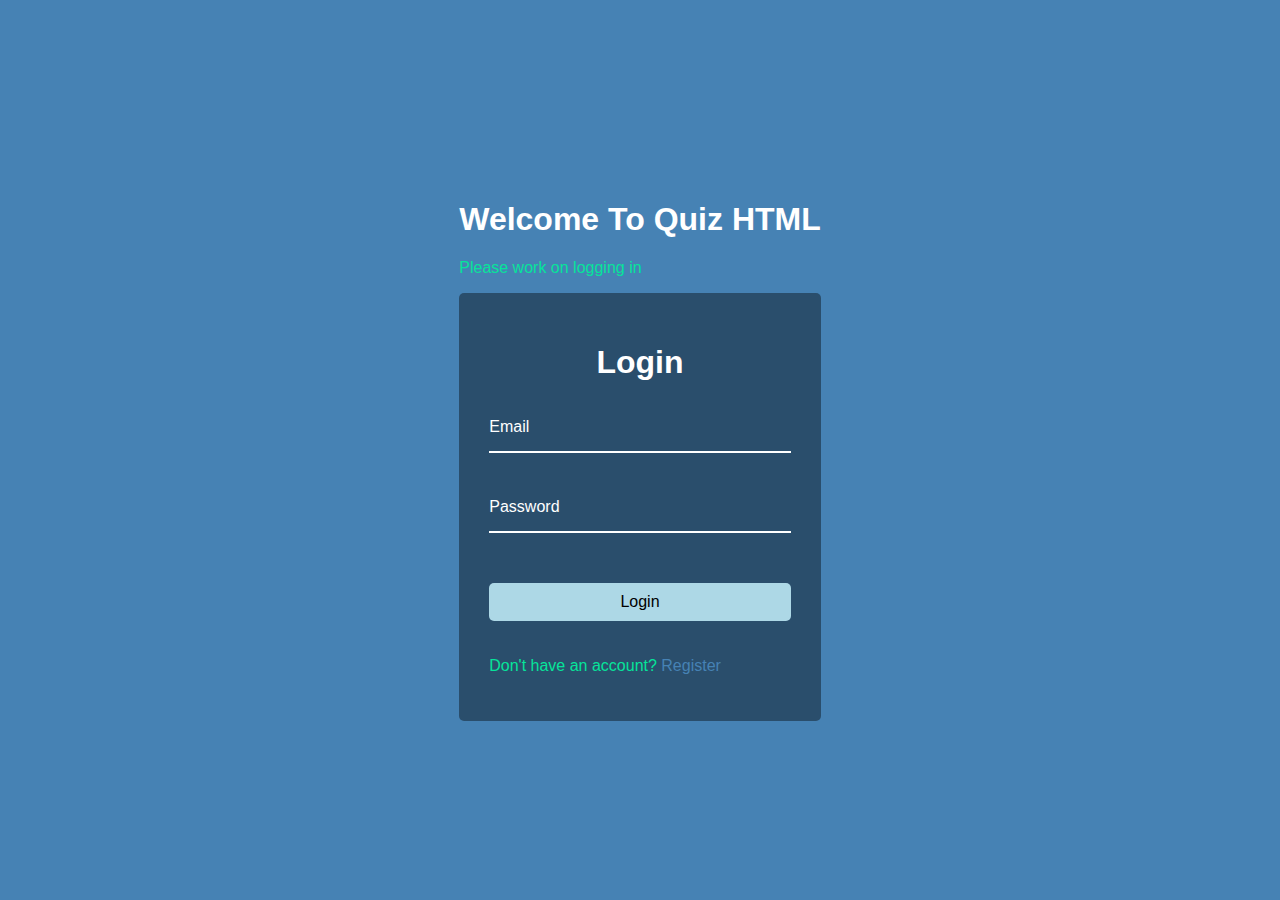
<file: index.html>
<!DOCTYPE html>
<html lang="en">
<head>
    <meta charset="UTF-8">
    <meta http-equiv="X-UA-Compatible" content="IE=edge">
    <meta name="viewport" content="width=device-width, initial-scale=1.0">
    <title>Login</title>
    <link rel="stylesheet" href="style.css">
</head>
<body>
    <header>
        <h1>Welcome To Quiz HTML</h1>
        <p>Please work on logging in</p>

        <section>

            <div class="container">
                <h1>Login</h1>
                <form>

                    <div class="form-control">
                        <input type="email" required>
                        <label>Email</label>
                    </div>
                    
                    <div class="form-control">
                        <input type="password" required>
                        <label>Password</label>
                    </div>
        
                 <input class="btn" type="submit" value="Login"  formaction=".index.html">

                </form>
        
                <p>Don't have an account? <a href="#">Register</a> </p>
            </div>

        </section>



    </header>
    
    










    <script src="main.js"></script>
</body>
</html>
</file>
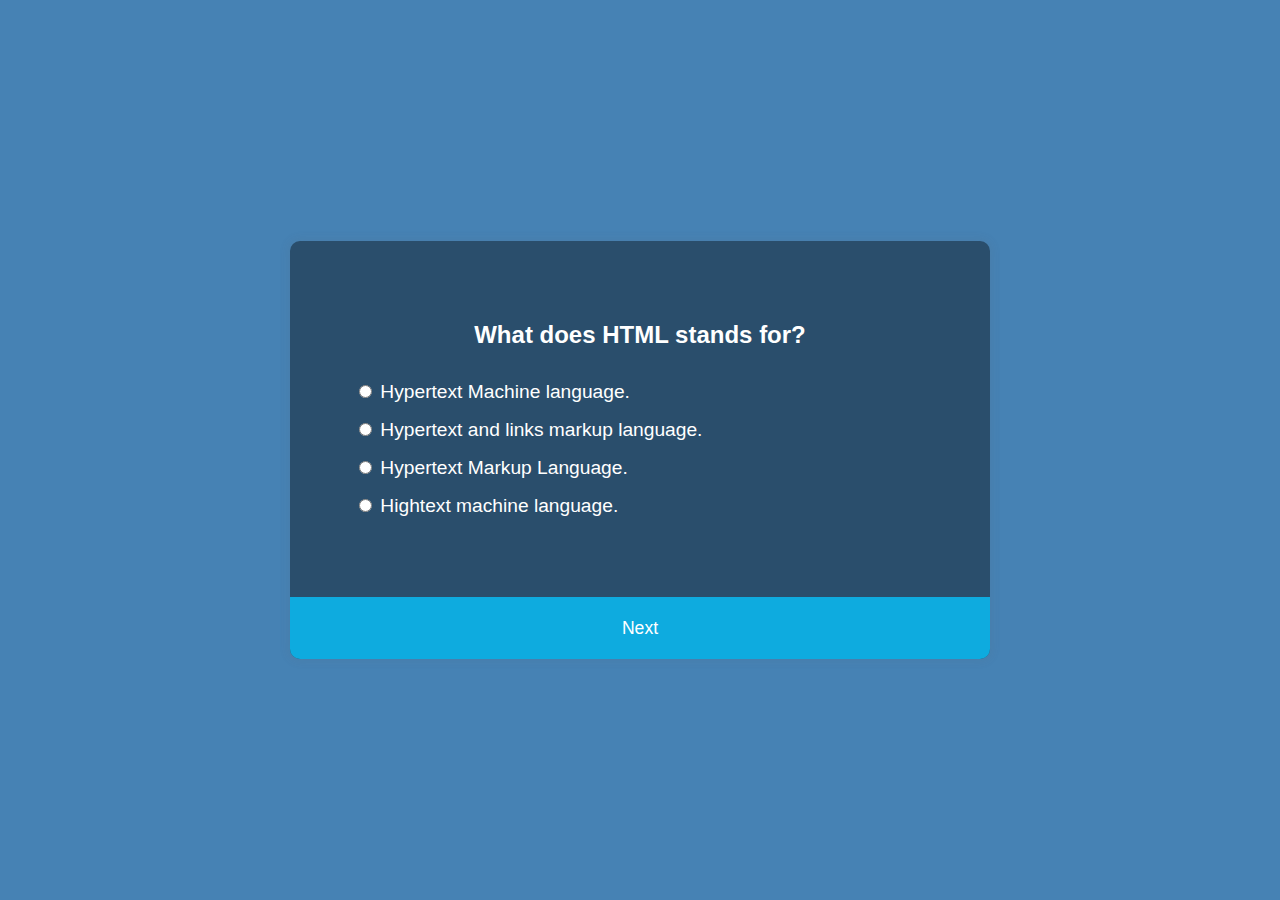
<file: .index.html>
<!DOCTYPE html>
<html lang="en">
<head>
    <meta charset="UTF-8">
    <meta http-equiv="X-UA-Compatible" content="IE=edge">
    <meta name="viewport" content="width=device-width, initial-scale=1.0">
    <title>Qui</title>
    <link rel="stylesheet" href="style.css">
</head>
<body>

    <div class="quiz-container" id="quiz">
        <div class="quiz-h">
            <h2 id="question">HTML Quiz</h2>
                
            <ul>

                <li>

                <input
                     type="radio"  id="a" name="answer" class="answer"
                >

                <label id="a-text" for="a" >Quation</label>

                </li>

                <li>

                    <input
                         type="radio"  id="b" name="answer" class="answer"
                    >
    
                    <label id="b-text" for="b" >Quation</label>
    
                    </li>


                    <li>

                        <input
                             type="radio"  id="c" name="answer" class="answer"
                        >
        
                        <label id="c-text" for="c" >Quation</label>
        
                        </li>

                        <li>

                            <input
                                 type="radio"  id="d" name="answer" class="answer"
                            >
            
                            <label id="d-text" for="d" >Quation</label>
            
                            </li>

            </ul>
        </div>

           <button id="submit">Next</button>
    </div>
    


    <script src="main.js"></script>
</body>
</html>
</file>
<file: style.css>
*{
    box-sizing: border-box;
}

body{
    background-color:steelblue;
    color:#fff;
    font-family: 'Muli', sans-serif;
    margin: 0;
    display:flex;
    flex-direction: column;
    align-items: center;
    justify-content: center;
    min-height: 100vh;
    overflow:hidden;
}

.container{
    background-color: rgba(0,0,0,0.4);
    padding:30px;
    border-radius: 5px;
}

.container h1 {
    text-align: center;
}

p {
    color: rgb(6, 228, 154);
}

.container a {
    text-decoration: none;
    color:steelblue;
}

.btn{
    width:100%;
    padding:10px;
    border-radius: 5px;
    border:0;
    margin: 20px 0;
    background-color: lightblue;
    font-family: inherit;
    font-size: 16px;
}

.btn:focus {
    outline:0;
    transform: scale(0.98);
}

.form-control {
    position: relative;
    margin: 20px 0 30px;
}

.form-control input{
    background-color: transparent;
    border:0;
    border-bottom: 2px solid #fff;
    width:100%;
    display:block;
    padding: 15px 0;
    color:#fff;
    font-size: 16px;
}

.form-control input:focus, .form-control input:valid{
    outline:0;
    border-bottom-color:lightblue;
} 

.form-control label{
    position: absolute;
    top:15px;
    left:0;
}

.form-control label span{
   display:inline-block;
   transition: transform 0.3s ease-in;
}

.form-control input:focus + label span, .form-control input:valid + label span{

    transform: translateY(-30px);
}


.quiz-container {
    background-color:rgba(0,0,0,0.4);
    border-radius: 10px;
    box-shadow:  0 0 10px 2px rgb(100, 100, 100,0.1);
    overflow: hidden;
    width: 700px;
    max-width: 100%;

}

.quiz-h {
    padding: 4rem;
}

h2 {
    padding: 1rem;
    text-align: center;
    margin: 0;
}

ul {
    list-style-type: none;
    padding: 0;
}

ul li {
    font-size: 1.2rem;
    margin: 1rem 0;
}

ul li label {
    cursor: pointer;
}

button {
    background-color: rgb(14, 171, 223);
    border: none;
    color: white;
    cursor: pointer;
    display: block;
    font-family: inherit;
    font-size: 1.1rem;
    width: 100%;
    padding: 1.3rem;
}

button:hover {
    background-color: aquamarine;
}

button:focus{
    background-color: rgb(245, 59, 220);
    outline: none;
}
</file>
